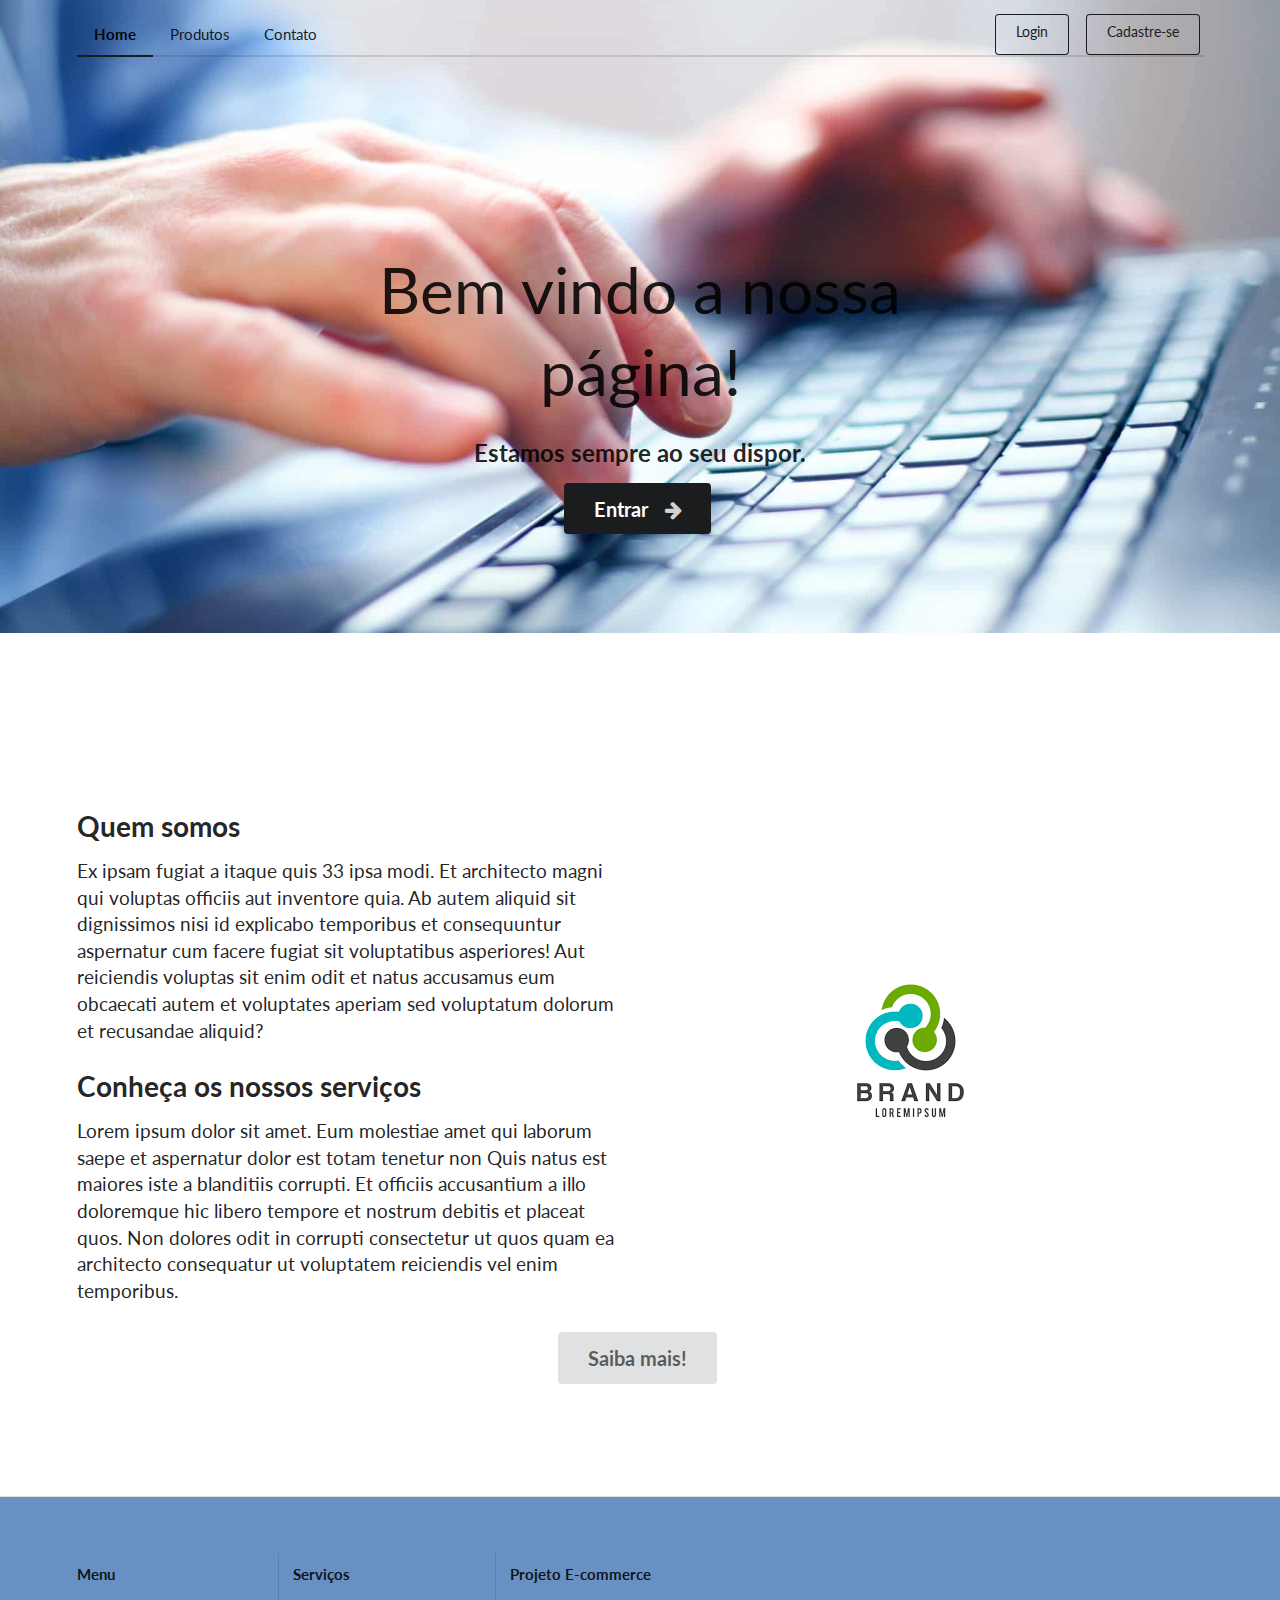
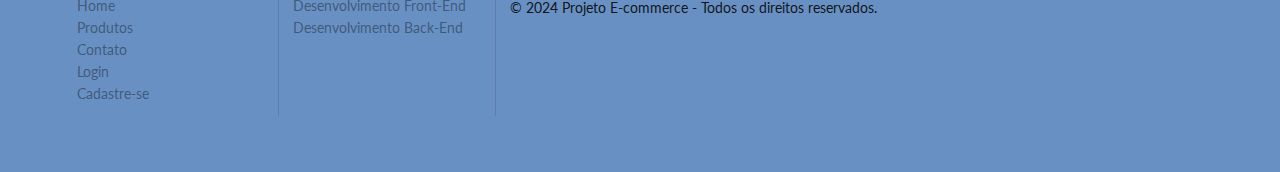
<file: index.html>
<!DOCTYPE html>
<html>
<head>
    <meta charset="UTF-8">

    <title>Projeto E-Commerce</title>
    <link rel="stylesheet" type="text/css" href="vendor/semantic/semantic.min.css">
    <link rel="stylesheet" type="text/css" href="assets/css/apphome.css">

    <script src="vendor/jquery/jquery-3.1.1.min.js"></script>
    <script src="vendor/semantic/semantic.min.js"></script>

</head>
<body>

    <!-- Menu Principal -->
    <div class="ui large top fixed hidden menu">
        <div class="ui container">
            <a class="active item" href="index.html">Home</a>
            <a class="item" href="produto.html">Produtos</a>
            <a class="item" href="contato.html">Contato</a>
            <div class="right menu">
                <div class="item">
                    <a class="ui button" href="login.html">Login</a>
                </div>
                <div class="item">
                    <a class="ui primary button" href="cadastro.html">Cadastre-se</a>
                </div>
            </div>
        </div>
    </div>

    <!-- Menu lateral -->
    <div class="ui vertical inverted sidebar menu">
        <a class="active item" href="index.html">Home</a>
        <a class="item" href="produto.html">Produtos</a>
        <a class="item" href="contato.html">Contato</a>
        <a class="item" href="login.html">Login</a>
        <a class="item" href="cadastro.html">Cadastre-se</a>
    </div>

    <!-- Conteudo da Pagina -->
    <div class="pusher">
        <div class="ui inverted vertical masthead center aligned segment">
            <div class="ui container">
                <div class="ui large secondary pointing menu">
                    <a class="toc item">
                        <i class="sidebar icon"></i>
                    </a>
                    <a class="active item" href="index.html">Home</a>
                    <a class="item" href="produto.html">Produtos</a>
                    <a class="item" href="contato.html">Contato</a>
                    <div class="right menu">
                        <a class="ui secondary basic button info-modal-link" href="login.html">Login</a>
                        <a class="ui secondary basic button info-modal-link" href="cadastro.html">Cadastre-se</a>
                    </div>
                </div>
            </div>
            <div class="ui text container">
                <h1 class="ui header"> Bem vindo a nossa página!</h1>
                <h2 class="ui header"> Estamos sempre ao seu dispor.</h2>
                <a class="ui huge secondary button"> Entrar <i class="right arrow icon"></i></a>
            </div>
        </div>
        <div class="ui vertical stripe segment">
            <div class="ui middle aligned stackable grid container">
                <div class="row">
                    <div class="eight wide column">
                        <h3 class="ui header"> Quem somos </h3>
                        <p>Ex ipsam fugiat a itaque quis 33 ipsa modi. Et architecto magni qui voluptas officiis aut inventore quia. Ab autem aliquid sit dignissimos nisi id explicabo temporibus et consequuntur aspernatur cum facere fugiat sit voluptatibus asperiores! Aut reiciendis voluptas sit enim odit et natus accusamus eum obcaecati autem et voluptates aperiam sed voluptatum dolorum et recusandae aliquid?</p>

                        <h3 class="ui header"> Conheça os nossos serviços </h3>
                        <p>Lorem ipsum dolor sit amet. Eum molestiae amet qui laborum saepe et aspernatur dolor est totam tenetur non Quis natus est maiores iste a blanditiis corrupti. Et officiis accusantium a illo doloremque hic libero tempore et nostrum debitis et placeat quos. Non dolores odit in corrupti consectetur ut quos quam ea architecto consequatur ut voluptatem reiciendis vel enim temporibus.</p>
                    </div>
                    <div class="six wide right floated column">
                        <img src="assets/img/logo/logo.png">
                    </div>
                </div>
                <div class="row">
                    <div class="center aligned column">
                        <a class="ui huge button" href="">Saiba mais!</a>
                    </div>
                </div>
            </div>
        </div>
        <div class="ui vertical footer segment">
            <div class="ui container">
                <div class="ui stackable divided equal height grid">
                    <div class="three wide column">
                        <h4 class="ui header">Menu</h4>
                        <div class="ui link list">
                            <a class="item" href="index.html">Home</a>
                            <a class="item" href="produtos.html">Produtos</a>
                            <a class="item" href="contato.html">Contato</a>

                            <a class="item" href="login.html">Login</a>
                            <a class="item" href="cadastro.html">Cadastre-se</a>
                        </div>
                    </div>
                    <div class="three wide column">
                        <h4 class="ui header">Serviços</h4>
                        <div class="ui link list">
                            <a class="item" href="">Desenvolvimento Front-End</a>
                            <a class="item" href="">Desenvolvimento Back-End</a>
                        </div>
                    </div>
                    <div class="seven wide column">
                        <h4 class="ui header">Projeto E-commerce</h4>
                        <p>&copy; 2024 Projeto E-commerce - Todos os direitos reservados.</p>
                    </div>
                </div>
            </div>
        </div>

    </div>
    
    <script>
        $(document).ready(
            function() {
                $('.masthead').visibility({
                    once: false,
                    onBottonPassed: function() {
                        $('.fixed.menu').transition('fade in');
                    },
                    onBottonPassedReverse: function() {
                        $('.fixed.menu').transition('fade out');
                    }
                });

                $('.ui.sidebar').sidebar('attach events','.toc.item');
            }
        );
    </script>
    

</body>
</html>
</file>
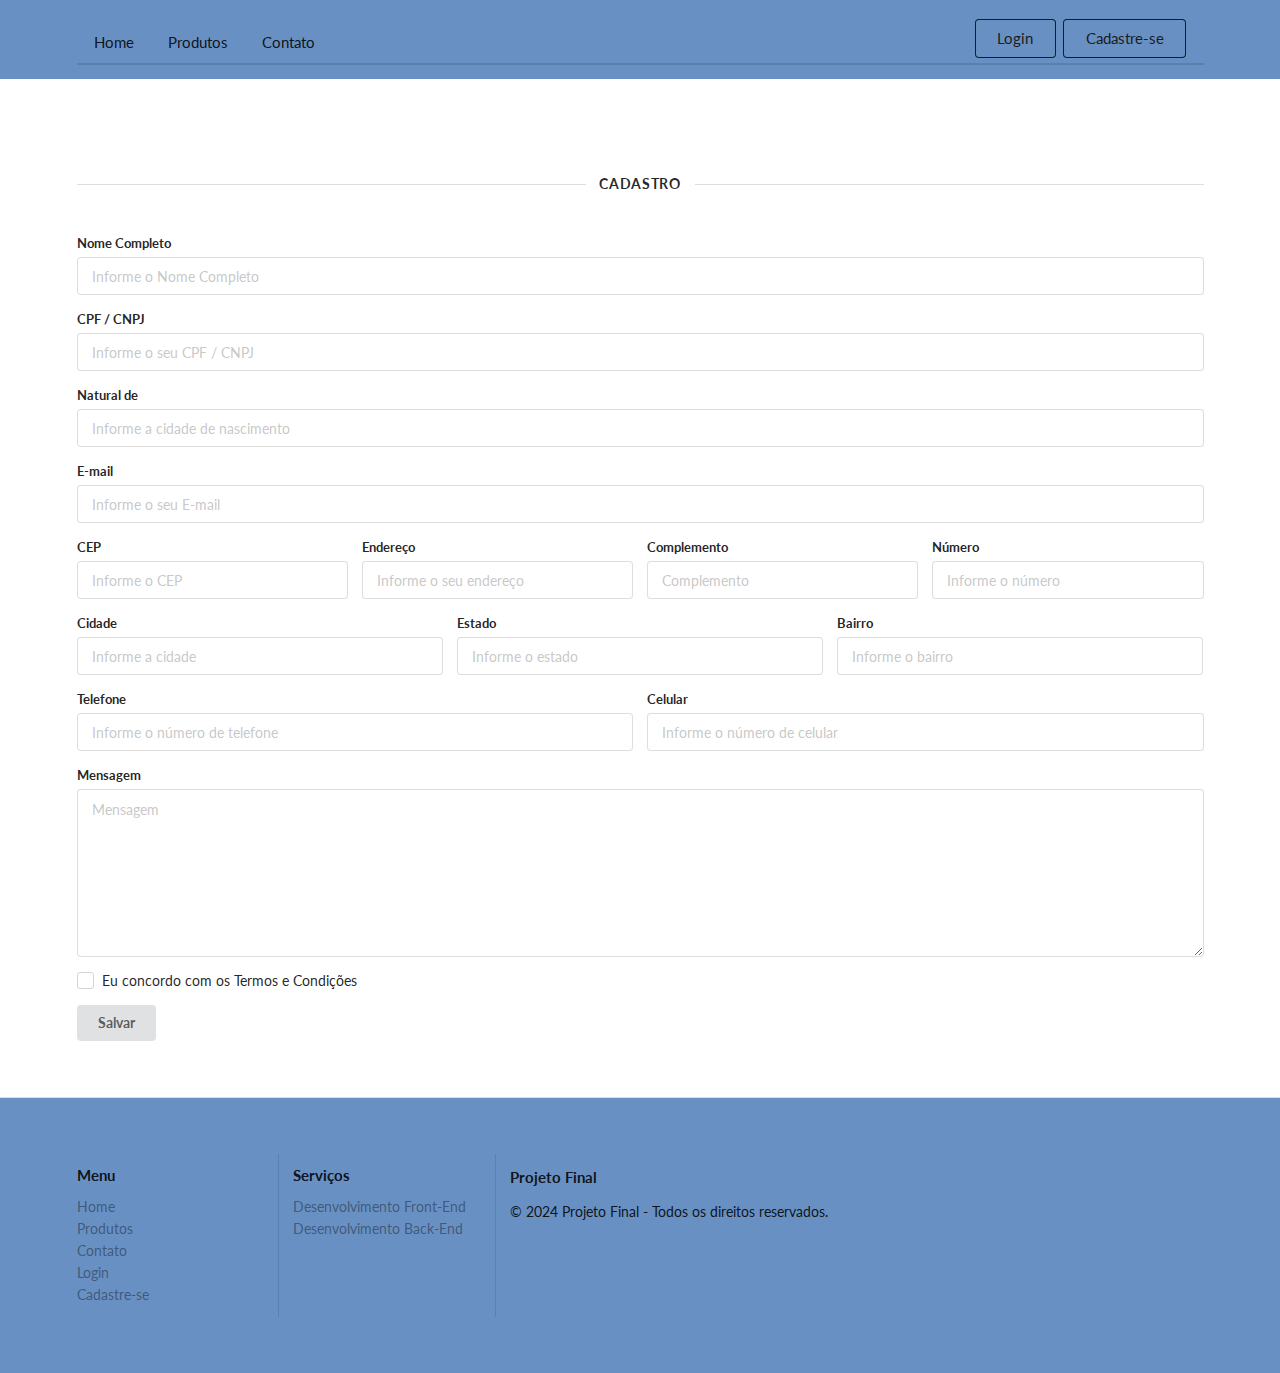
<file: cadastro.html>
<!DOCTYPE html>
<html>
<head>
    <meta charset="UTF-8">

    <title>Projeto E-Commerce</title>
    <link rel="stylesheet" type="text/css" href="vendor/semantic/semantic.min.css">
    <link rel="stylesheet" type="text/css" href="assets/css/apprest.css">

    <script src="vendor/jquery/jquery-3.1.1.min.js"></script>
    <script src="vendor/semantic/semantic.min.js"></script>
</head>
<body>

    <!-- Menu lateral -->
    <div class="ui vertical inverted sidebar menu">
        <a class="item" href="index.html">Home</a>
        <a class="item" href="produto.html">Produtos</a>
        <a class="item" href="contato.html">Contato</a>
        <a class="item" href="login.html">Login</a>
        <a class="item" href="cadastro.html">Cadastre-se</a>
    </div>

    <!-- Conteudo da pagina -->
    <div class="pusher">
        <div class="ui inverted vertical masthead center aligned segment">
            <div class="ui container">
                <div class="ui large secondary pointing menu">
                    <a class="toc item">
                        <i class="sidebar icon"></i>
                    </a>
                    <a class="item" href="index.html">Home</a>
                    <a class="item" href="produto.html">Produtos</a>
                    <a class="item" href="contato.html">Contato</a>
                    <div class="right item">
                        <a class="ui secondary basic button info-modal-link" href="login.html">Login</a>
                        <a class="ui secondary basic button info-modal-link" href="cadastro.html">Cadastre-se</a>
                    </div>
                </div>
            </div>
        </div>

        <div class="ui vertical stripe segment">
            <div class="ui middle aligned stackable grid container">
                <div class="row">
                    <div class="wide column">
                        <h1 class="ui horizontal divider">CADASTRO</h1>
                        <form class="ui form">
                            <div class="field">
                                <label>Nome Completo</label>
                                <input type="text" name="nomecompleto" placeholder="Informe o Nome Completo">
                            </div>
                            <div class="field">
                                <label>CPF / CNPJ</label>
                                <input type="text" name="cpfcnpj" placeholder="Informe o seu CPF / CNPJ">
                            </div>
                            <div class="field">
                                <label>Natural de</label>
                                <input type="text" name="naturalidade" placeholder="Informe a cidade de nascimento">
                            </div>
                            <div class="field">
                                <label>E-mail</label>
                                <input type="text" name="email" placeholder="Informe o seu E-mail">
                            </div>
                            <div class="four fields">
                                <div class="field">
                                    <label>CEP</label>
                                    <input type="text" name="cep" placeholder="Informe o CEP">
                                </div>
                                <div class="field">
                                    <label>Endereço</label>
                                    <input type="text" name="endereco" placeholder="Informe o seu endereço">
                                </div>
                                <div class="field">
                                    <label>Complemento</label>
                                    <input type="text" name="complemento" placeholder="Complemento">
                                </div>
                                <div class="field">
                                    <label>Número</label>
                                    <input type="text" name="numero" placeholder="Informe o número">
                                </div>
                            </div>
                            <div class="three fields">
                                <div class="field">
                                    <label>Cidade</label>
                                    <input type="text" name="cidade" placeholder="Informe a cidade">
                                </div>
                                <div class="field">
                                    <label>Estado</label>
                                    <input type="text" name="uf" placeholder="Informe o estado">
                                </div>
                                <div class="field">
                                    <label>Bairro</label>
                                    <input type="text" name="bairro" placeholder="Informe o bairro">
                                </div>
                            </div>
                            <div class="two fields">
                                <div class="field">
                                    <label>Telefone</label>
                                    <input type="text" name="Telefone" placeholder="Informe o número de telefone">
                                </div>
                                <div class="field">
                                    <label>Celular</label>
                                    <input type="text" name="celular" placeholder="Informe o número de celular">
                                </div>
                            </div>
                            <div class="field">
                                <label>Mensagem</label>
                                <textarea name="mensagem" placeholder="Mensagem"></textarea>
                            </div>
                            <div class="field">
                                <div class="ui checkbox">
                                    <input type="checkbox" tabindex="0">
                                    <label>Eu concordo com os Termos e Condições</label>
                                </div>
                            </div>
                            <button class="ui button" type="submit">Salvar</button>
                            <div class="ui error message"></div>
                        </form>
                    </div>
                </div>
            </div>
        </div>

        <div class="ui vertical footer segment">
            <div class="ui container">
                <div class="ui stackable divided equal height grid">
                    <div class="three wide column">
                        <h4 class="ui header">Menu</h4>
                        <div class="ui link list">
                            <a class="item" href="index.html">Home</a>
                            <a class="item" href="produto.html">Produtos</a>
                            <a class="item" href="contato.html">Contato</a>

                            <a class="item" href="login.html">Login</a>
                            <a class="item" href="cadastro.html">Cadastre-se</a>
                        </div>
                    </div>
                    <div class="three wide column">
                        <h4 class="ui header">Serviços</h4>
                        <div class="ui link list">
                            <a class="item" href="">Desenvolvimento Front-End</a>
                            <a class="item" href="">Desenvolvimento Back-End</a>
                        </div>
                    </div>
                    <div class="seven wide column">
                        <h4>Projeto Final</h4>
                        <p>&copy; 2024 Projeto Final - Todos os direitos reservados.</p>
                    </div>
                </div>
            </div>
        </div>

    </div>

    <script>
        $(document).ready(
            function() {
                $('masthead').visibility({
                    once: false,
                    onBottomPassed: function() {
                        $('fixed.menu').transition('fade in');
                    },
                    onBottomReverse: function() {
                        $('fixed.menu').transition('fade out');
                    }
                });
                $('.ui.sidebar')
                .sidebar('attach events', '.toc.item');
            }
        );
    </script>

    <script>
        $(document).ready(function() {
            $('.ui.form').form({
                fields: {
                    nomecompleto: {
                        identifier: 'nomecompleto',
                        rules: [{
                            type: 'empty',
                            prompt: 'O campo Nome Completo é obrigatorio.'
                    }]
                    },
                    cpfcnpj: {
                        identifier: 'cpfcnpj',
                        rules: [{
                            type: 'empty',
                            prompt: 'O campo CPF / CNPJ é obrigatório.'
                        }]
                    }
                }
            });
        });
    </script>

</body>
</html>
</file>
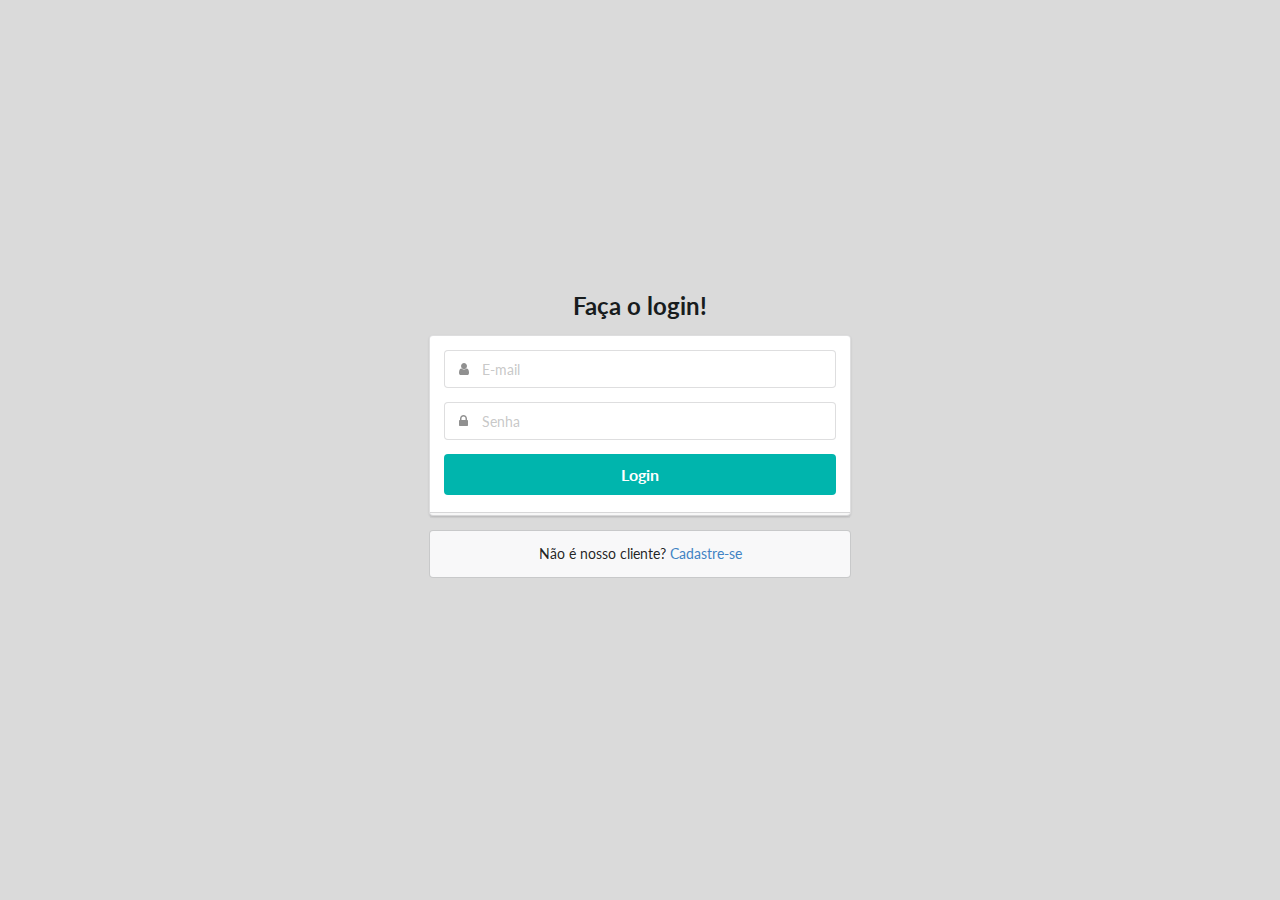
<file: login.html>
<!DOCTYPE html>
<html>
<head>
    <meta charset="UTF-8">

    <title>Projeto E-Commerce</title>
    <link rel="stylesheet" type="text/css" href="vendor/semantic/semantic.min.css">
    <link rel="stylesheet" type="text/css" href="assets/css/applogin.css">

    <script src="vendor/jquery/jquery-3.1.1.min.js"></script>
    <script src="vendor/semantic/semantic.min.js"></script>
</head>
<body>

    <div class="ui middle aligned center aligned grid">
        <div class="column">
            <h2 class="ui teal image header">
                <div id="login_desc" class="content">
                    Faça o login!
                </div>
            </h2>
            <form class="ui large form">
                <div class="ui stacked segment">
                    <div class="field">
                        <div class="ui left icon input">
                            <i class="user icon"></i>
                            <input type="text" name="login" placeholder="E-mail">
                        </div>
                    </div>
                    <div class="field">
                        <div class="ui left icon input">
                            <i class="lock icon"></i>
                            <input type="password" name="password" placeholder="Senha">
                        </div>
                    </div>
                    <a class="ui fluid large teal submit button">Login</a>
                </div>
                <div class="ui error message"></div>
            </form>
            <div class="ui message">
                Não é nosso cliente? <a href="cadastro.html">Cadastre-se</a>
            </div>
        </div>
    </div>

    <script>
        $(document).ready(function(){
            $('.ui.form').form({
                fields: {
                    login: {
                        indentifier: 'login',
                        rules: [
                            {
                                type: 'empty',
                                prompt: 'O campo login não pode ser vazio.'
                            },
                            {
                                type: 'email',
                                prompt: 'O E-mail de login não é válido.'
                            }
                        ]
                    },
                    password: {
                        indentifier: 'password',
                        rules: [
                            {
                                type: 'empty',
                                prompt: 'O campo senha não pode ser vazio.'
                            },
                            {
                                type: 'length[8]',
                                prompt: 'A sua senha deve conter no mínimo 8 caractéres.'
                            }
                        ]
                    }
                }
            });
        });
    </script>
    
</body>
</html>
</file>
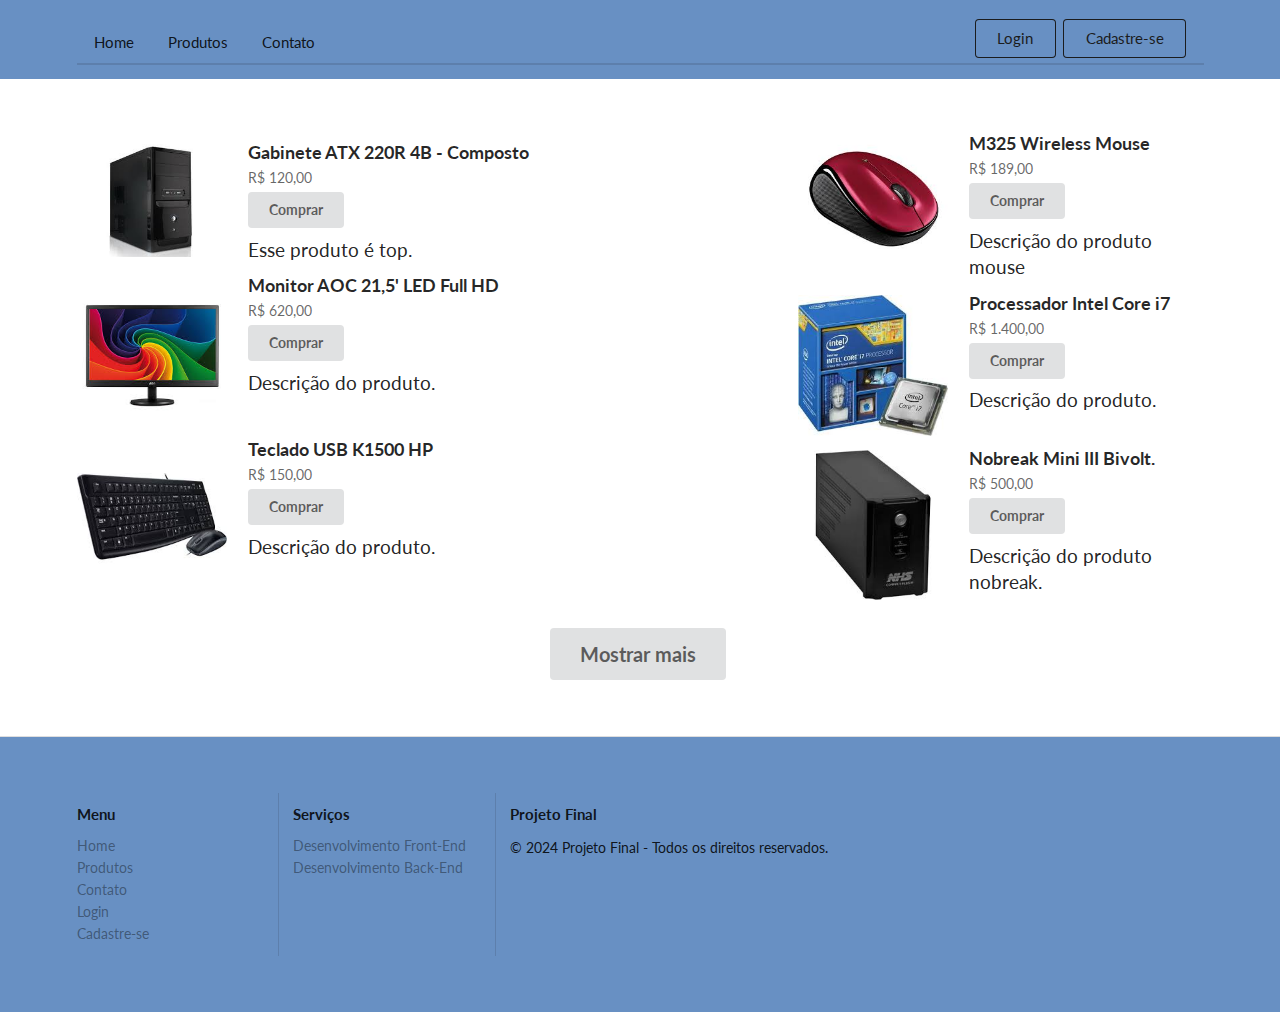
<file: produto.html>
<!DOCTYPE html>
<html>
<head>
    <meta charset="UTF-8">

    <title>Projeto E-Commerce</title>
    <link rel="stylesheet" type="text/css" href="vendor/semantic/semantic.min.css">
    <link rel="stylesheet" type="text/css" href="assets/css/apprest.css">

    <script src="vendor/jquery/jquery-3.1.1.min.js"></script>
    <script src="vendor/semantic/semantic.min.js"></script>
</head>
<body>
    <!-- Menu Lateral -->
    <div class="ui vertical inverted sidebar menu">
        <a class="item" href="index.html">Home</a>
        <a class="active item" href="produto.html">Produtos</a>
        <a class="item" href="contato.html">Contato</a>
        <a class="item" href="login.html">Login</a>
        <a class="item" href="cadastro.html">Cadastre-se</a>
    </div>

    <div class="pusher">
        <div class="ui inverted vertical masthead center aligned segment">
            <div class="ui container">
                <div class="ui large secondary pointing menu">
                    <a class="toc item">
                        <i class="sidebar icon"></i>
                    </a>
                    <a class="item" href="index.html">Home</a>
                    <a class="item" href="produto.html">Produtos</a>
                    <a class="item" href="contato.html">Contato</a>
                    <div class="right item">
                        <a class="ui secondary basic button info-modal-link" href="login.html">Login</a>
                        <a class="ui secondary basic button info-modal-link" href="cadastro.html">Cadastre-se</a>
                    </div>
                </div>
            </div>
        </div>

        <div class="ui vertical stripe segment">
            <div class="ui middle aligned stackable grid container">
                <div class="row">
                    <div class="eight wide column">
                        <div class="ui items">
                            <div class="item">
                                <div class="ui small image">
                                    <img src="assets/img/produtos/gabinete.jpg">
                                </div>
                                <div class="content">
                                    <div class="header">Gabinete ATX 220R 4B - Composto</div>
                                    <div class="meta">
                                        <span class="price">R$ 120,00</span>
                                    </div>
                                    <button class="ui button">Comprar</button>
                                    <div class="description">
                                        <p>Esse produto é top.</p>
                                    </div>
                                </div>
                            </div>
                            <div class="item">
                                <div class="ui small image">
                                    <img src="assets/img/produtos/monitor.jpg">
                                </div>
                                <div class="content">
                                    <div class="header">Monitor AOC 21,5' LED Full HD</div>
                                    <div class="meta">
                                        <span class="price">R$ 620,00</span>
                                    </div>
                                    <button class="ui button">Comprar</button>
                                    <div class="description">
                                        <p>Descrição do produto.</p>
                                    </div>
                                </div>
                            </div>
                            <div class="item">
                                <div class="ui small image">
                                    <img src="assets/img/produtos/teclado.jpg">
                                </div>
                                <div class="content">
                                    <div class="header">Teclado USB K1500 HP</div>
                                    <div class="meta">
                                        <span class="price">R$ 150,00</span>
                                    </div>
                                    <button class="ui button">Comprar</button>
                                    <div class="description">
                                        <p>Descrição do produto.</p>
                                    </div>
                                </div>
                            </div>
                        </div>
                    </div>
                    <div class="six wide right floated column">
                        <div class="ui items">
                            <div class="item">
                                <div class="ui small image">
                                    <img src="assets/img/produtos/mouse.jpg">
                                </div>
                                <div class="content">
                                    <div class="header">M325 Wireless Mouse</div>
                                    <div class="meta">
                                        <span class="price">R$ 189,00</span>
                                    </div>
                                    <button class="ui button">Comprar</button>
                                    <div class="description">
                                        <p>Descrição do produto mouse</p>
                                    </div>
                                </div>
                            </div>
                            <div class="item">
                                <div class="ui small image">
                                    <img src="assets/img/produtos/processador.jpg">
                                </div>
                                <div class="content">
                                    <div class="header">Processador Intel Core i7</div>
                                    <div class="meta">
                                        <span class="price">R$ 1.400,00</span>
                                    </div>
                                    <button class="ui button">Comprar</button>
                                    <div class="description">
                                        <p>Descrição do produto.</p>
                                    </div>
                                </div>
                            </div>
                            <div class="item">
                                <div class="ui small image">
                                    <img src="assets/img/produtos/nobreak.jpg">
                                </div>
                                <div class="content">
                                    <div class="header">Nobreak Mini III Bivolt.</div>
                                    <div class="meta">
                                        <span class="price">R$ 500,00</span>
                                    </div>
                                    <button class="ui button">Comprar</button>
                                    <div class="description">
                                        <p>Descrição do produto nobreak.</p>
                                    </div>
                                </div>
                            </div>
                        </div>
                    </div>
                </div>
                <div class="row">
                    <div class="center aligned column">
                        <a class="ui huge button">Mostrar mais</a>
                    </div>
                </div>
            </div>
        </div>

        <div class="ui vertical footer segment">
            <div class="ui container">
                <div class="ui stackable divided equal height grid">
                    <div class="three wide column">
                        <h4 class="ui header">Menu</h4>
                        <div class="ui link list">
                            <a class="item" href="index.html">Home</a>
                            <a class="item" href="produto.html">Produtos</a>
                            <a class="item" href="contato.html">Contato</a>

                            <a class="item" href="login.html">Login</a>
                            <a class="item" href="cadastro.html">Cadastre-se</a>
                        </div>
                    </div>
                    <div class="three wide column">
                        <h4 class="ui header">Serviços</h4>
                        <div class="ui link list">
                            <a class="item" href="">Desenvolvimento Front-End</a>
                            <a class="item" href="">Desenvolvimento Back-End</a>
                        </div>
                    </div>
                    <div class="seven wide column">
                        <h4 class="ui header">Projeto Final</h4>
                        <p>&copy; 2024 Projeto Final - Todos os direitos reservados.</p>
                    </div>
                </div>
            </div>
        </div>
    </div>

    <script>
        $(document).ready(
            function() {
                $('.masthead').visibility({
                        once: false,
                        onBottonPassed: function() {
                            $('.fixed.menu').transition('fade in');
                        },
                        onBottonReverse: function() {
                            $('.fixed.menu').transition('fade out');
                        }
                    }
                );
            }
        );

        $('.ui.sidebar')
        .sidebar('attach events', '.toc.item');
    </script>

</body>
</html>
</file>
<file: assets/css/apphome.css>
.hidden.menu {
    display: none;
}
.masthead.segment {
    min-height: 700px;
    padding: 1em 0em;

    background: url(../img/home.jpg) no-repeat !important;
    background-size: 100% !important;
}
.masthead .logo.item img {
    margin-right: 1em;
}
.masthead .ui.menu .ui.button {
    margin-left: 1em;
}
.masthead h1.ui.header {
    margin-top: 3em;
    margin-bottom: 0em;
    font-size: 4em;
    font-weight: normal;
}
.masthead h2 {
    font-size: 1.7em;
    font-weight: normal;
}
.ui.vertical.stripe {
    padding: 8em 0em;
}
.ui.vertical.stripe h3 {
    font-size: 2em;
}
.ui.vertical.stripe .button + h3,
.ui.vertical.stripe p + h3 {
    margin-top: 3m;
}
.ui.vertical.stripe .floated.image {
    clear: both;
}
.ui.vertical.stripe p {
    font-size: 1.33em;
}
.ui.vertical.stripe .horizontal.divider {
    margin: 3em 0em;
}
.quote.stripe.segment {
    padding: 0em;
}
.quote.stripe.segment .grid .column {
    padding-top: 5em;
    padding-bottom: 5em;
}
.footer.segment {
    padding: 5em 0em;
    background-color: #6890c3 !important;
}
.secondary.pointing.menu .toc.item {
    display: none;
}

@media only screen and (max-width: 700px){
    .ui.fixed.menu {
        display: none !important;
    }
    .secondary.pointing.menu .item,
    .secondary.pointing.menu .menu {
        display: none;
    }

    .secondary.pointing.menu .toc.item {
        display: block;
    }
    .masthead.segment {
        min-height: 350px;
    }
    .masthead h1.ui.header {
        font-size: 2em;
        margin-top: 1.5em;
    }
    .masthead h2 {
        margin-top: 0.5em;
        font-size: 1.5em;
    }
}
</file>
<file: assets/css/apprest.css>
.hidden.menu {
    display: none;
}
.masthead.segment {
    min-height: 70px;
    padding: 1em 0em;

    background-color: #6890C3 !important;
}
.masthead .logo.item img {
    margin-right: 1em;
}
.masthead .ui.menu .ui.button {
    margin-left: 0.5em;
}
.masthead h1.ui.header {
    margin-top: 3em;
    margin-bottom: 0em;
    font-size: 4em;
    font-weight: normal;
}
.masthead h2 {
    font-size: 1.7em;
    font-weight: normal;
}
.ui.vertical.stripe {
    padding: 4em 0em;
}
.ui.vertical.stripe h3 {
    font-size: 2em;
}
.ui.vertical.stripe .button + h3, 
.ui.vertical.stripe p + h3 {
    margin-top: 3em;
}
.ui.vertical.stripe .floated.image {
    clear: both;
}
.ui.vertical.stripe p {
    font-size: 1.33em;
}
.ui.vertical.stripe .horizontal.divider {
    margin: 3em 0em;
}
.quote.stripe.segment {
    padding: 0em;
}
.quote.stripe.segment .grid .column {
    padding-top: 5em;
    padding-bottom: 5em;
}
.footer.segment {
    padding: 5em 0em;
    background-color: #6890C3 !important;
}
.secondary.pointing.menu .toc.item {
    display: none;
}

@media only screen and (max-width: 700px) {

    .ui.fixed.ui.menu {
        display: none !important;
    }
    .secondary.pointing.menu .item,
    .secondary.pointing.menu .menu {
        display: none;
    }
    .secondary.pointing.menu .toc.item {
        display: block;
    }
    .masthead.segment {
        min-height: 350px;
    }
    .masthead h1.ui.header {
        font-size: 2em;
        margin-top: 1.5em;
    }
    .masthead h2 {
        margin-top: 0.5em;
        font-size: 1.5em;
    }
    
}
</file>
<file: assets/css/applogin.css>
body {
    background-color: #DADADA;
}
body > .grid {
    height: 100%;
}
.image {
    margin-top: -100px;
}
.column {
    max-width: 450px;
}
#login_desc {
    color: #181C1D;
}
</file>
